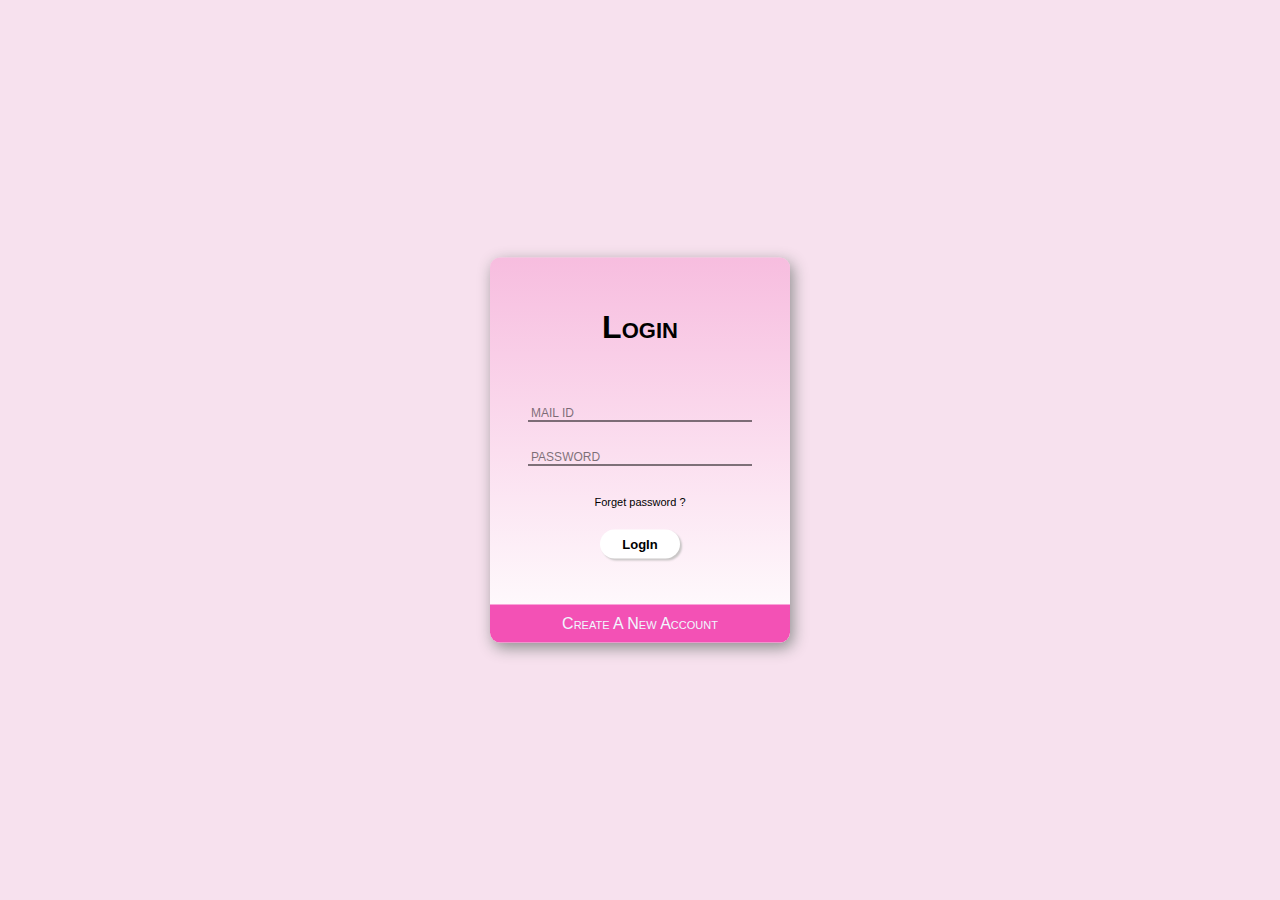
<file: index.html>
<!DOCTYPE html>
<html lang="en">
<head>
    <meta charset="UTF-8">
    <meta http-equiv="X-UA-Compatible" content="IE=edge">
    <meta name="viewport" content="width=device-width, initial-scale=1.0">
    <link rel="stylesheet" href="css.css">
    <title>logIN</title>
</head>
<body>
    <div class="main">
        <h1>Login</h1><br><br>
        <form name="login_form"onsubmit="loginplease()">
         <div class="feild">
            <div>
                <p id="inuser"></p>
                <label for="" id="inp1">MAIL ID</label>

                <input name="username" type="email" onclick="page1('inp1')" value="">
            </div>
            <div>
                <p id="inpass"></p>
                <label for="" id="inp2">PASSWORD</label>
                <input name="password" type="password"  onclick="page1('inp2')" value="">
            </div>
        </div>
            <span><a href="https://img.freepik.com/premium-vector/bye-bye-cute-emoji-cartoon-character-yellow-backround_106878-540.jpg?w=2000">Forget password ?</a></span>
            <input class="button" type="submit" value="LogIn">
        </form>
        <div class="crac">
            <a href="signup.html">Create A New Account</a>
        </div>
    </div>
    <script src="js.js"></script>
</body>
</html>
</file>
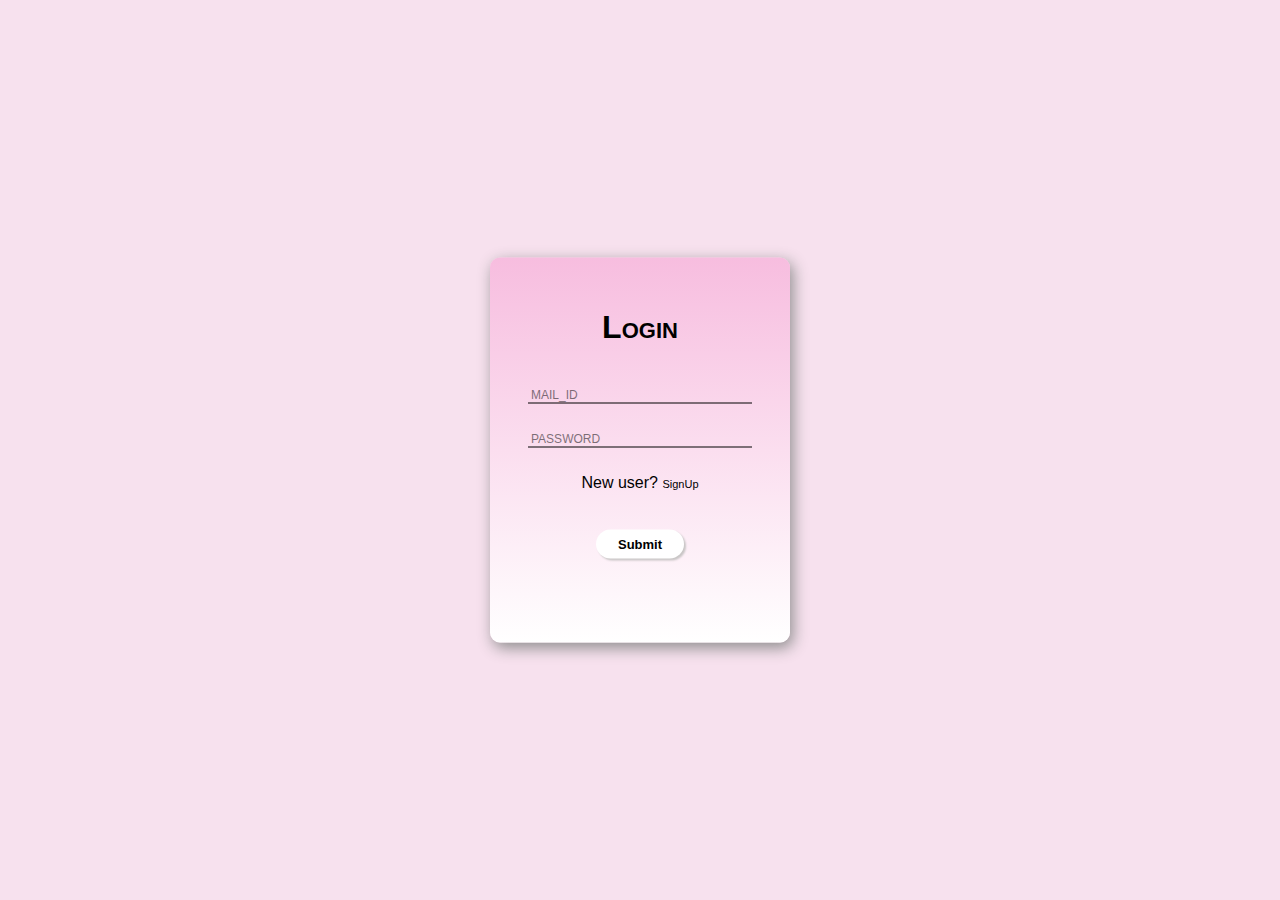
<file: html.html>
<!DOCTYPE html>
<html lang="en">
<head>
    <meta charset="UTF-8">
    <meta http-equiv="X-UA-Compatible" content="IE=edge">
    <meta name="viewport" content="width=device-width, initial-scale=1.0">
    <link rel="stylesheet" href="css.css">
    <title>Document</title>
</head>
<body>
    <div class="main">
        <h1>Login</h1>
        <form action="post">
           <div class="feild"> 
            <div><label for="">MAIL_ID
            </label><input type="mailid"><br></div>
            <div><label for="">PASSWORD</label><input type="password"></div>
            </div>
            <span>New user? <a href="">SignUp</a></span><br>
            <input class="button" type="submit">
        </form>
    </div>
</body>
</html>
</file>
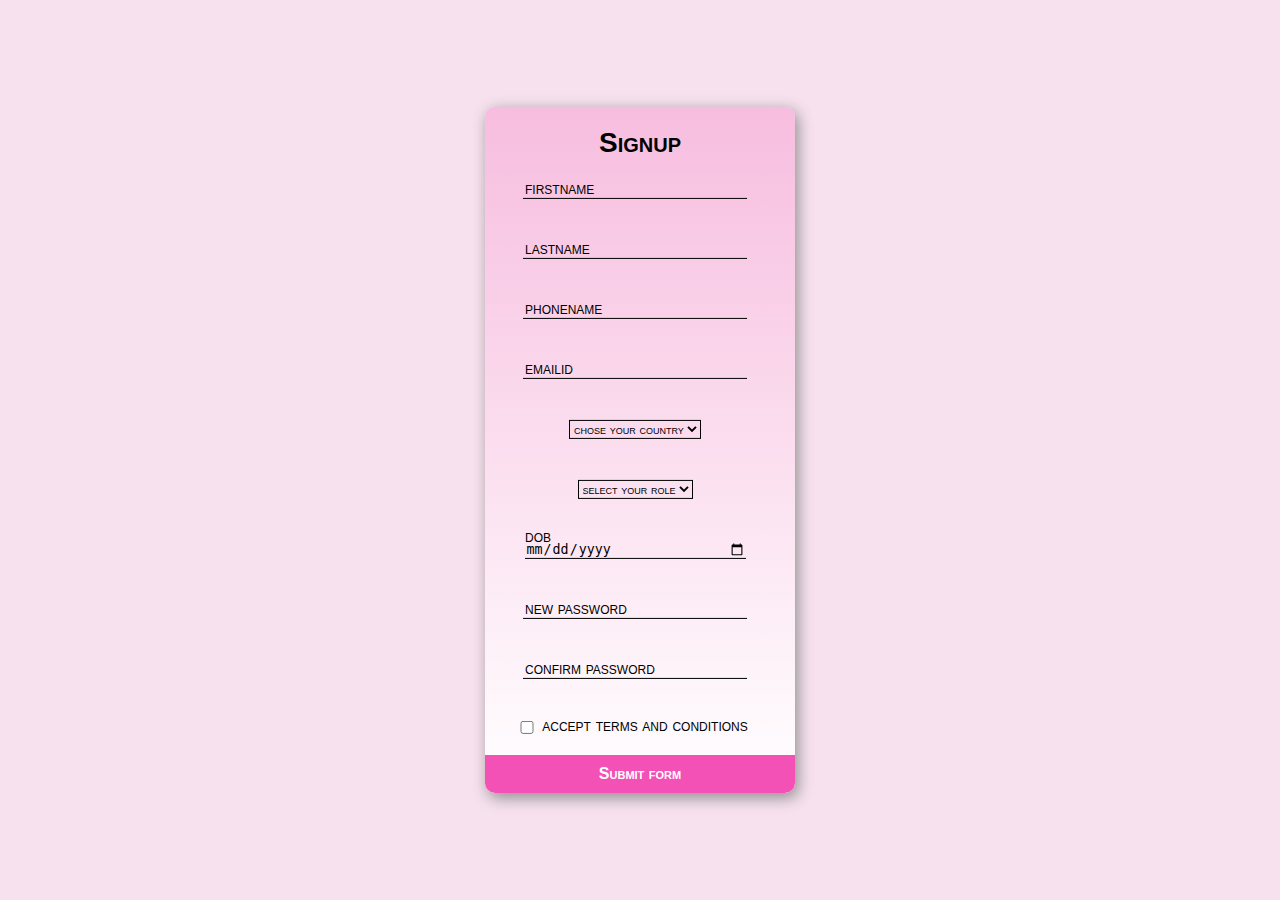
<file: signup.html>
<!DOCTYPE html>
<html lang="en">
<head>
    <meta charset="UTF-8">
    <meta http-equiv="X-UA-Compatible" content="IE=edge">
    <meta name="viewport" content="width=device-width, initial-scale=1.0">
    <title>Document</title>
    <link rel="stylesheet" href="signupcss.css">
</head>
<body>
   <div class="box">
    <div class="signupmain">
        <span class="title">Signup</span>
        <form onsubmit="signupme()">
          <div>
            <input  name="firstname"  onclick="page2('fn')" type="text">
            <label id="fn" for="FirstName" >firstname</label>
          </div>
          <div>
            <input name="lastname" type="text"  onclick="page2('ln')">
            <label id="ln"for="LAstName">lastname</label>
          </div>
          <div>
            <input  name="phonenumber" type="number" onclick="page2('pn')">
            <label id="pn" for="phonenumber">phonename</label>
          </div> <div>
            <input name="emailid" type="email"  onclick="page2('eid')">
            <label id="eid" for="Email">emailid</label>
          </div>  
          <div class="dropdown">
            <select name="" id="" required>
                <option value="1" selected disabled>chose your country</option>
                <option value="2">India</option>
                <option value="3">usa</option>
                <option value="4">uae</option>
                <option value="5">china</option>
            </select>
          </div>  
          <div class="dropdown">
            <select name="" id="" required>
                <option value="" selected disabled>select your role</option>
                <option value="">student</option>
                <option value="">admin</option>
                <option value="">faculty</option>
            </select>
          </div>  
          <div>
            <input  name="dob" type="date">
            <label  class="notrans" for="DOB">dob</label>
          </div>  
          <div>
            <input name="newpassword" type="password"  onclick="page2('np')">
            <label  id="np"for="New password">new password</label>
        </div>
        <div>
          <input name="confirmpassword" type="password"  onclick="page2('cp')">
          <label id="cp" for="confirm password">confirm password</label>
        </div>  
        <div class="check">
          <input  type="checkbox" class="checkbox-btn">
            <p style="pointer-events:none ;">accept terms and conditions</p>
        </div>
        <button type="button" class="crac" onclick="goto()">Submit form</button>
      </form>
    </div>
   </div>
   <script src="js.js"></script>
</body>
</html>
</file>
<file: css.css>
body{
    font-family: 'Franklin Gothic Medium','Gill Sans MT', 'Arial Narrow', Arial, sans-serif;
    background-color: rgb(247, 225, 238);
}
.main{
    position:absolute;
    top: 50%;left: 50%;
    transform: translate(-50%,-50%);
    /* background-color: rgb(126, 192, 230); */
    background: linear-gradient(rgb(247, 189, 223),white);
    height: 385px;
    width: 300px;
    padding: 30px;
    box-sizing: border-box;
    border-radius: 10px ;
    /*border: 2px solid rgb(252, 50, 175);*/
    /* box-shadow: 0px 0px 1000px  rgb(245, 186, 234) ;  */
    box-shadow: 3px 5px 15px rgb(143, 143, 143) ; 

}
.main form{
    display: flex;
    flex-flow:column;
    justify-content: center;
    align-items: center;
}
h1{
    text-align: center;
    font-variant: small-caps;
}
.feild input{
    border: none;
    outline: none;
    background: none;
    margin: 0px;
    width: 220px;
     border-bottom:1px solid black ;
}
/* .feild label:focus{
    transform: translateY(0px);
} */

.feild label{ 
    font-size: 12px;
    opacity: 50%;
    padding: 4px 0px 0px 3px;
    color: rgb(0, 0, 0);
    transform: translateY(-20px);
    transition-duration: 0.25s;
    pointer-events: none;
}
.feild div{
    display: flex;
    flex-flow:column-reverse;
    justify-content: center;
    padding: 0px 0px 8px 0px;
}
.button{
    margin: 20px 0px 0px 0px ;
    padding: 7px 22px 7px 22px;
    background-color: white;
    box-shadow: 2PX 2PX 2PX rgb(201, 198, 198);
    /* background-color: #0d6efd; */
    color: rgb(0, 0, 0);font-size:13px;
    font-weight: 600;
    border: none;
    border-radius: 20px;
}
.button:hover{
    background-color: rgb(243, 81, 181);
    color: white;
}
span a{
    text-decoration: none;
    color: rgb(0, 0, 0);
    font-size: 11px;
}
span a:hover{
color:#0d6efd;
}
.crac{
    background-color: rgb(243, 81, 181);
    text-align: center;
    position: absolute;
    bottom: 0px;
    right: 0px;
    width: 100%;
    padding: 10px 0px 10px 0px;
    border-radius: 0px 0px 10px 10px ;
    border: none;
}
.crac:hover{
    background-color: rgb(243, 81, 181)  
}
.crac a{
    text-decoration: none;
    color: aliceblue;
    font-variant: small-caps;
}
.feild p{
    position:absolute;
    transform: translate(126px,-9px);
    font-size: 13px;
    color: red;
}
</file>
<file: signupcss.css>
body{
    font-family: 'Franklin Gothic Medium','Gill Sans MT', 'Arial Narrow', Arial, sans-serif;
    background-color: rgb(247, 225, 238);
}
.box{
    text-align: center;
    font-size:17px;
    font-variant:small-caps;
}
.signupmain div{
    padding: 20px;
    width: 250px;
}
.signupmain{
    padding: 20px 5px 20px 5px;
    position: absolute;
    top: 50%;
    background: linear-gradient(rgb(247, 189, 223),white);
    left: 50%;
    transform: translate(-50%,-50%); 
    box-sizing: border-box; 
    border-radius: 10px ;
    box-shadow: 3px 5px 15px rgb(143, 143, 143) ; 

}
.last{
  border: none; 
  background-color: black;
  width: 100%;
  padding: 10px 0px 10px 0px;
  color: aliceblue;
  font-weight: 200; 
  text-align: center;
}
.last:hover{
    background-color: blue;
    color: aliceblue;
    font-weight: 200px;
}
.signupmain input{
    width: 75%;
}
.signupmain input:focus{
    outline: none;
    border: none;
    border-radius: 0px;
    border-bottom: 1px solid black;
}
select{
    border: none;
    outline: 1px solid black;
    font-variant: small-caps;
}
.title{
    font-size: medium;
    font-size: 28px;
    font-weight: 600;
}
.check{
    margin: -20px 0px 0px 10px;
    /* transform: translate(40px); */
}
.checkbox-btn{
    padding: 0px;
    position: absolute;
    left: -68px;
    bottom: 59px;
}
 .signupmain label{
    position:absolute;
    left: 40px;
    transform: translateY(0px);
    pointer-events: none;
   transition-duration: 0.25s;
} 
.notrans{
    position: absolute;
    top: 420px;
}
.signupmain input{
    border: none;
    outline: none;
    background: none;
    margin: 0px;
    width: 220px;
    border-bottom:1px solid black ;
}.crac{
    background-color: rgb(243, 81, 181);
    text-align: center;
    position: absolute;
    bottom: 0px;
    right: 0px;
    width: 100%;
    padding: 10px 0px 10px 0px;
    border-radius: 0px 0px 10px 10px ;
    border: none;
}
.crac:hover{
    background-color: rgb(243, 81, 181)  
}
.crac{
    text-decoration: none;
    font-weight: 700;
    font-size: medium;
    color: rgb(255, 255, 255);
    font-variant: small-caps;
}
.dropdown select{
    border: none;
    outline: none;
    background: none;
    border:1px solid black;
}
</file>
